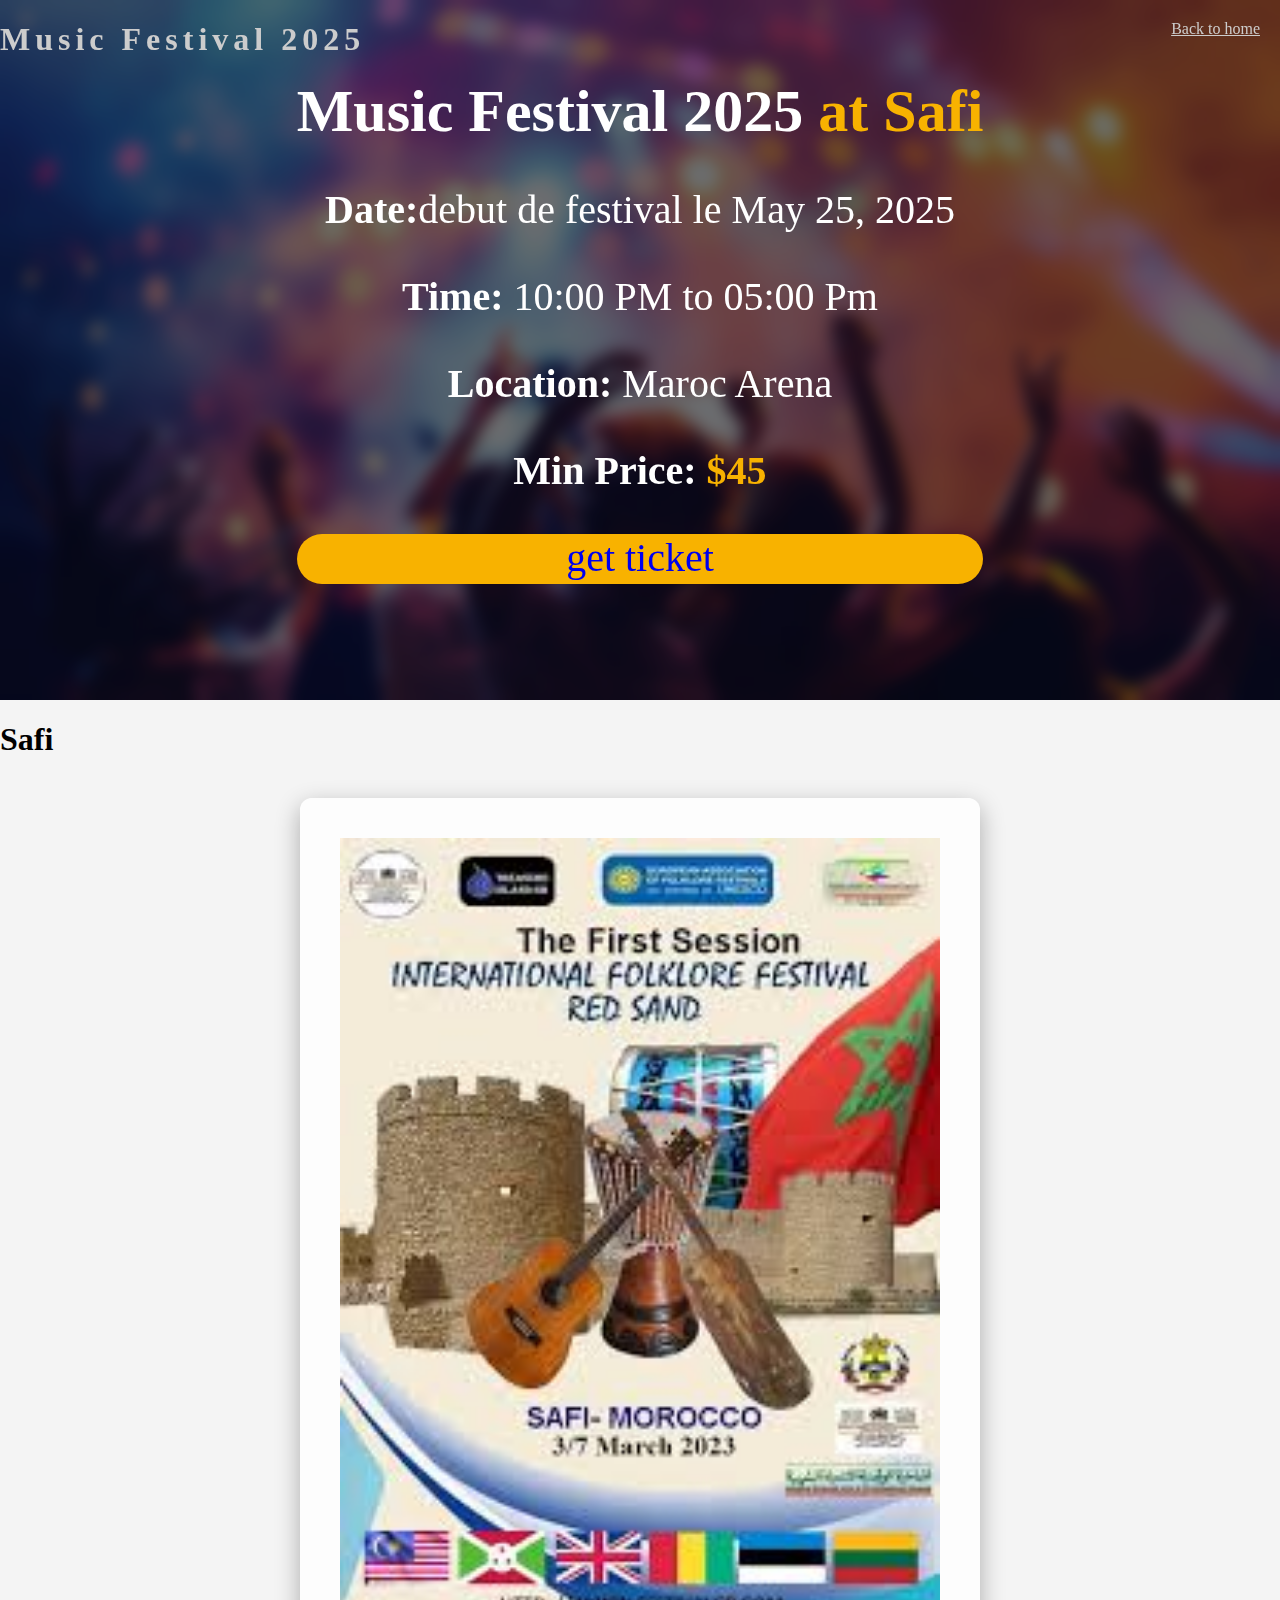
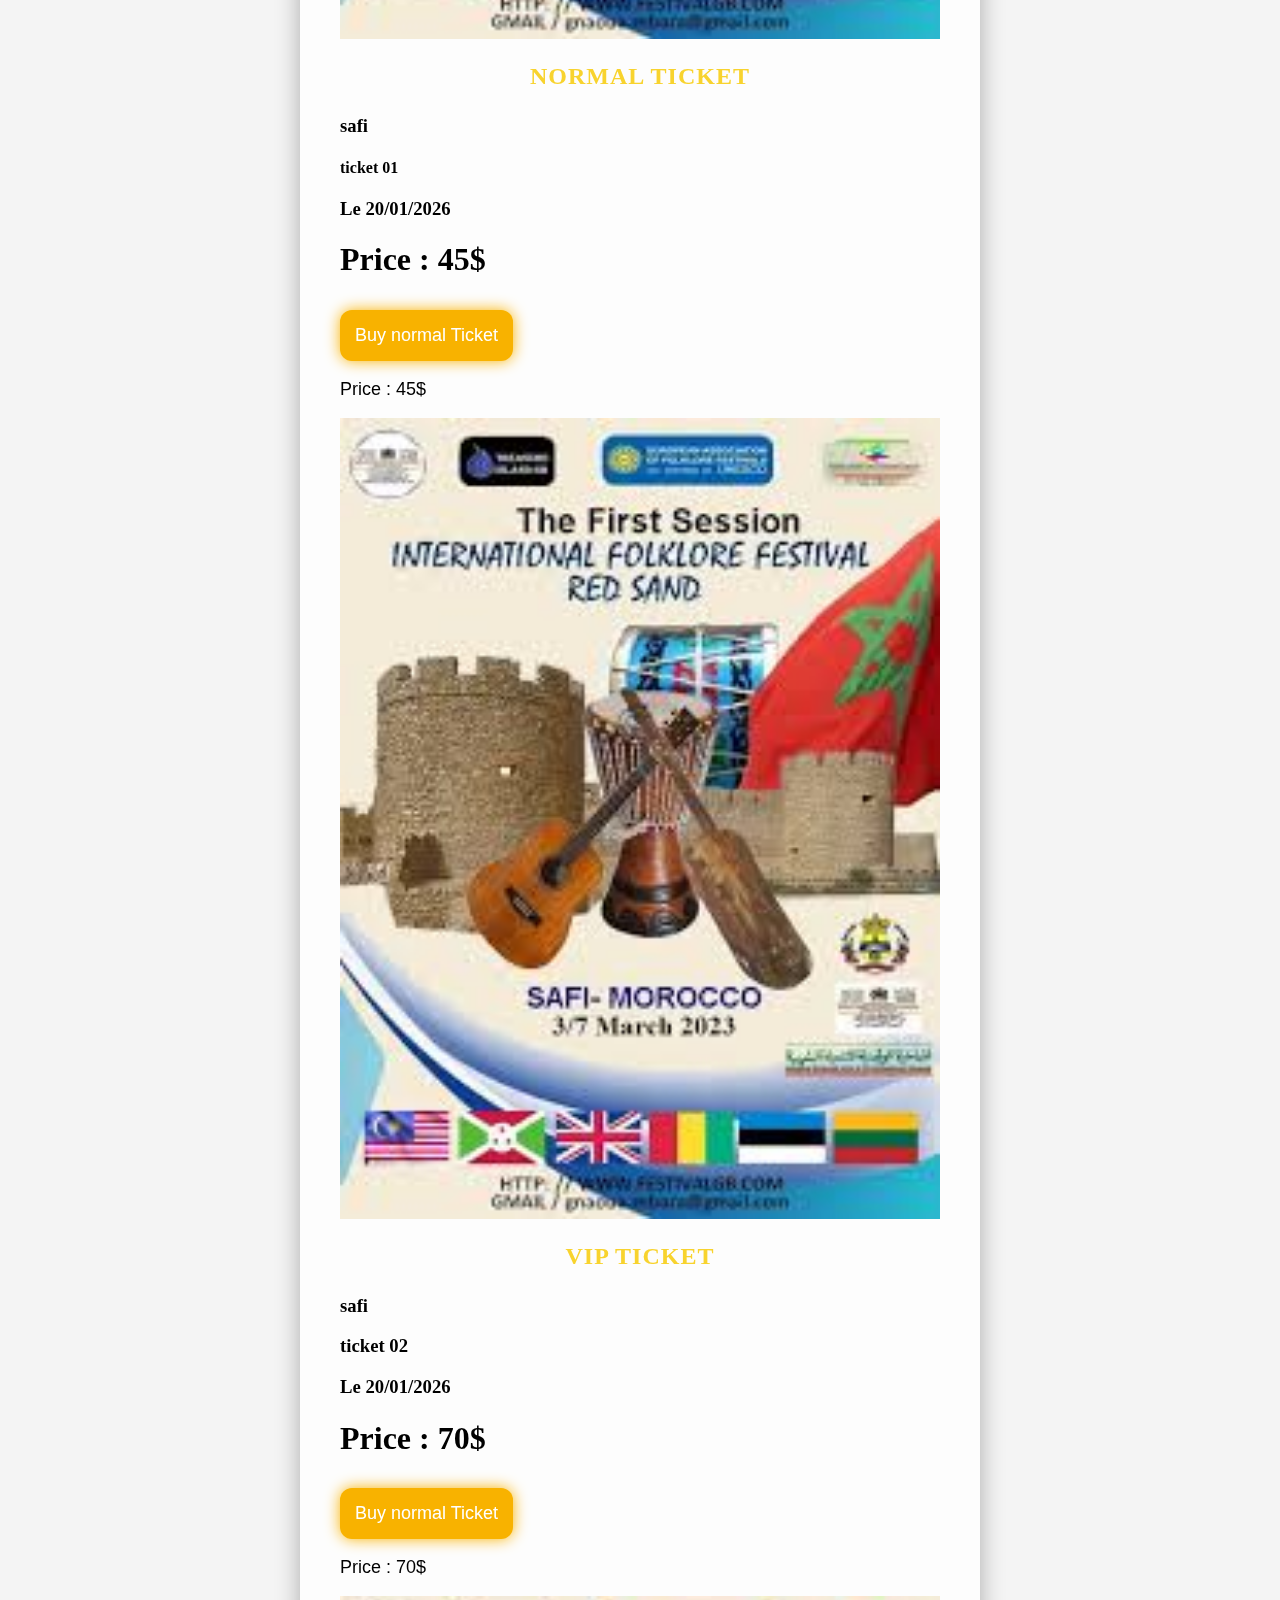
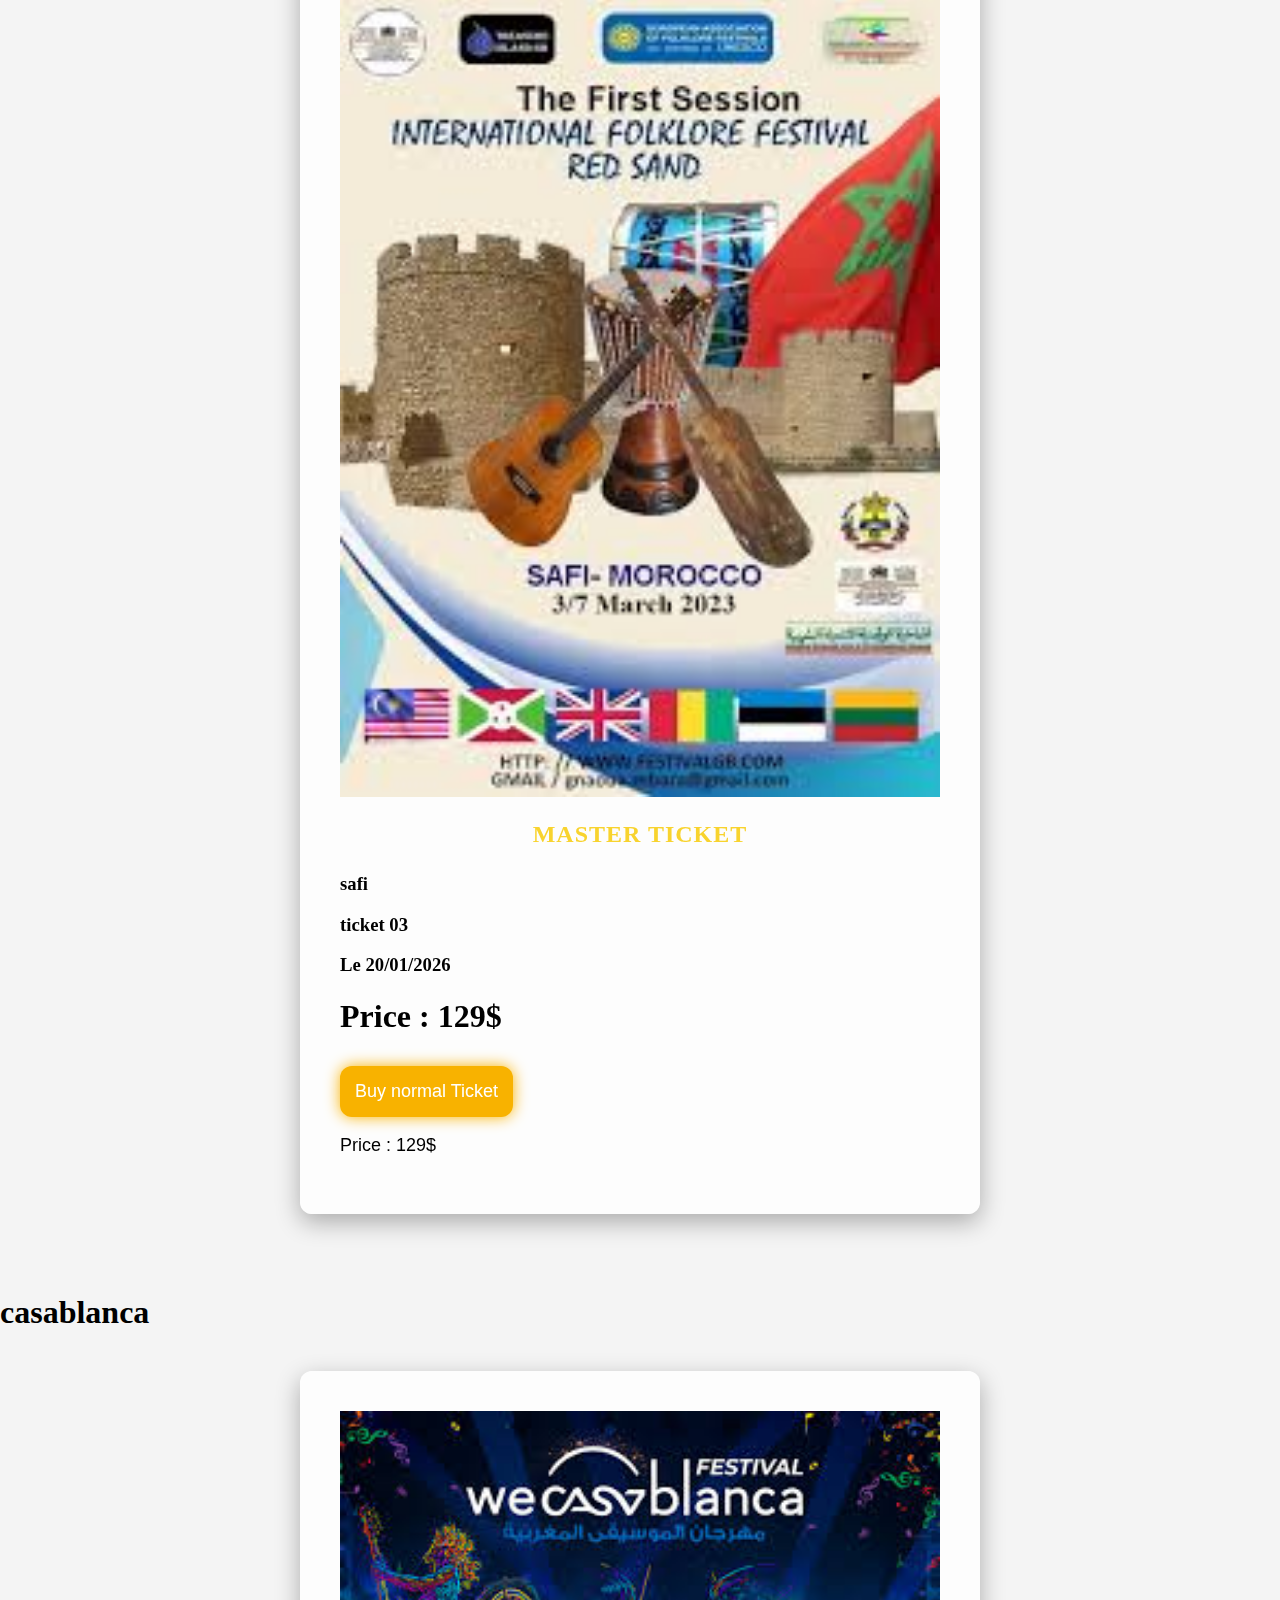
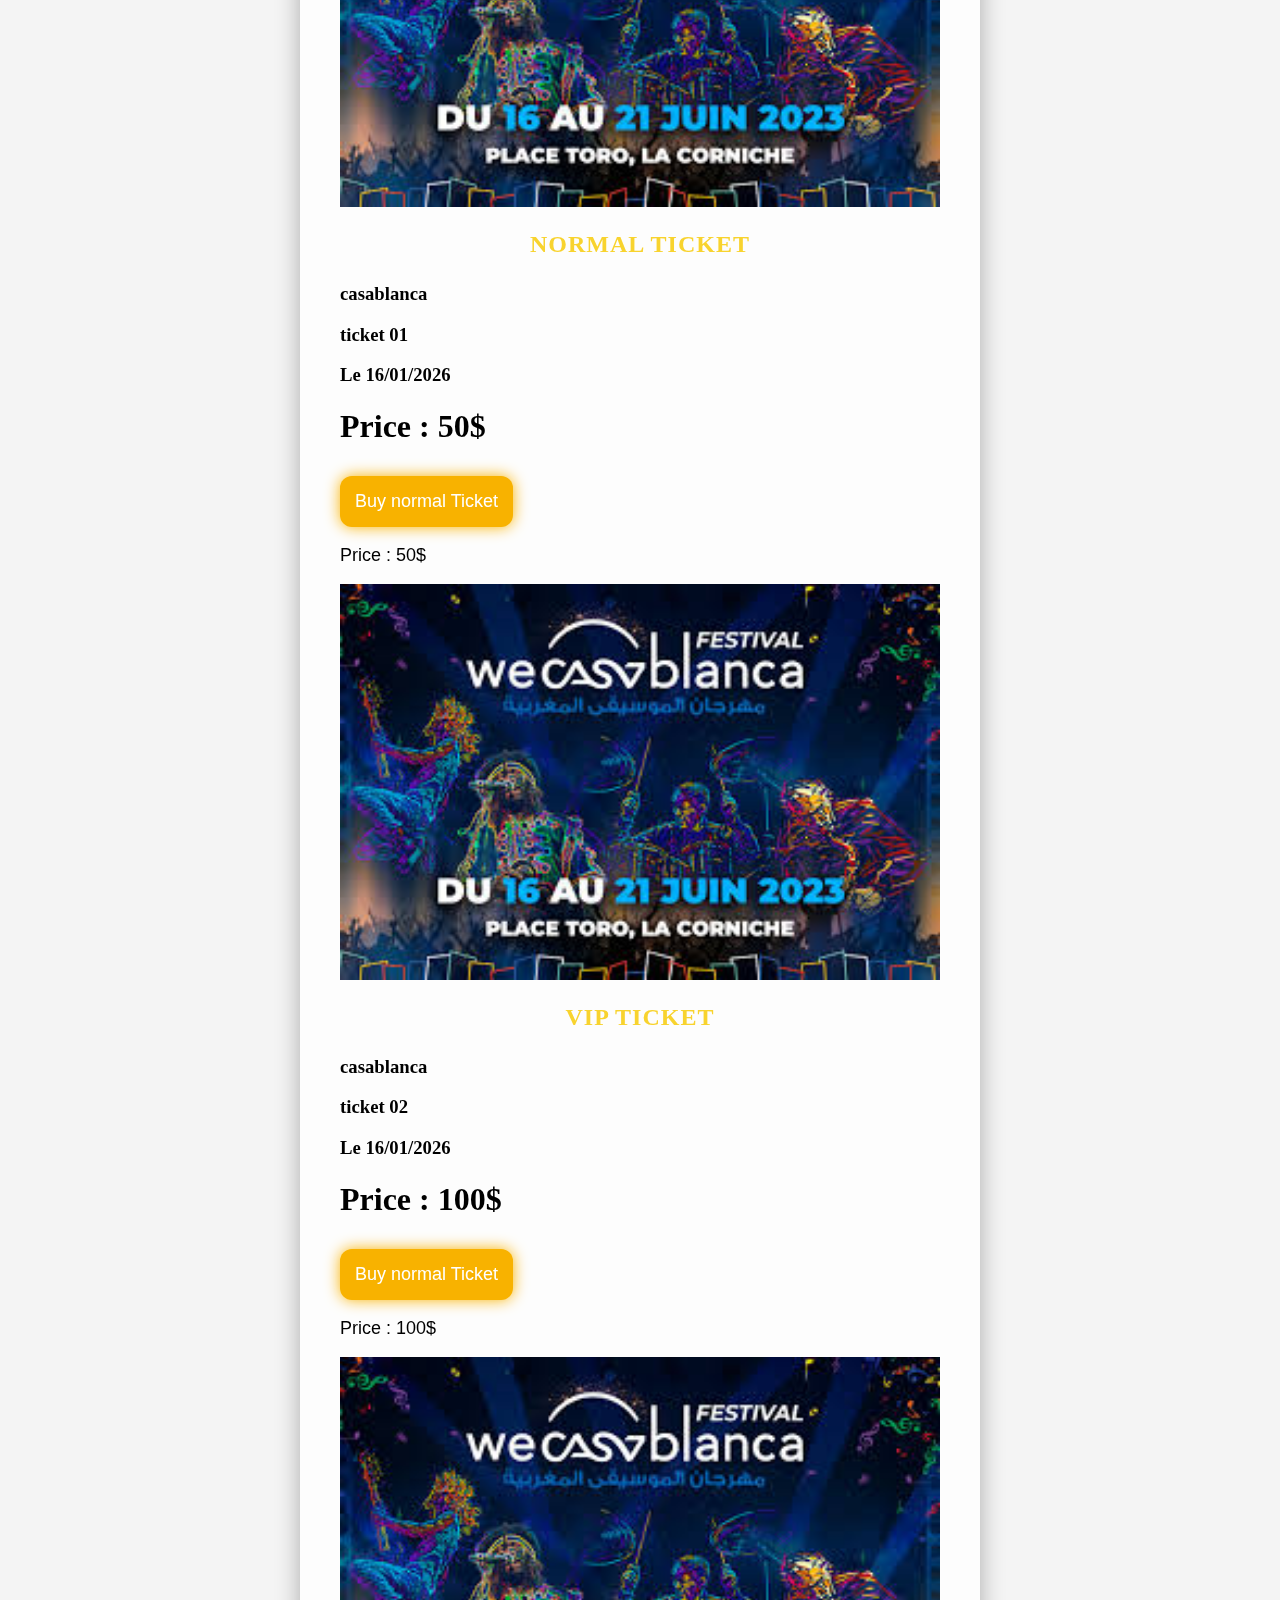
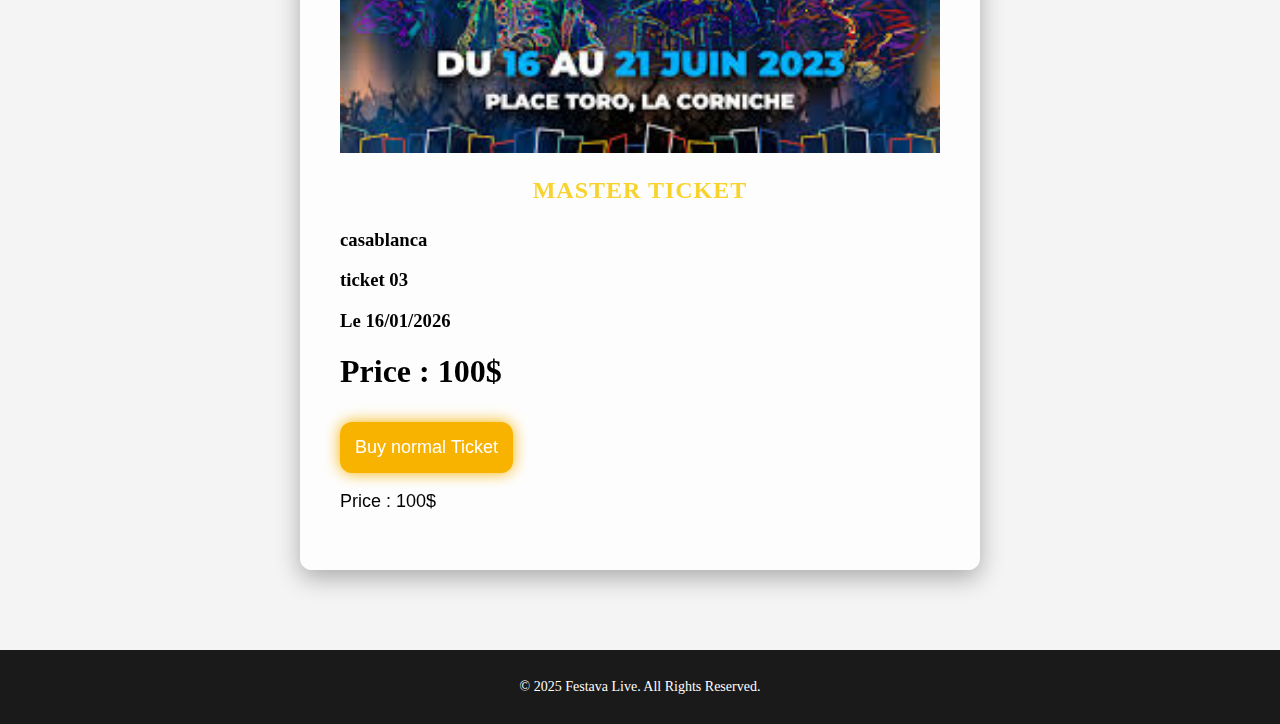
<file: buyTicket.html>
<!doctype html>
<html lang="en">

<head>
  <meta charset="utf-8">
  <meta name="viewport" content="width=device-width, initial-scale=1">
  <title>Festava Live - Buy Ticket</title>
  <link href="css/buyTicket.css" rel="stylesheet">
</head>

<body>

  <main>
    <section class="ticket-section">
      <div class="ticket">
        <div class="overlay">
          <h1 class="text-header">Music Festival 2025</h1>
          <a class="backHome" href="index.html">Back to home</a>
        </div>
        <div class="ticket-info">
          <div class="headerTicket">
            <h1>Music Festival 2025</h1>
            <h1 class="villeTicket">at Safi</h1>
          </div>
          <p><strong>Date:</strong>debut de festival le  May 25, 2025</p>
          <p><strong>Time:</strong> 10:00 PM to 05:00 Pm</p>
          <p><strong>Location:</strong> Maroc Arena</p>
          <p><strong>Min Price:</strong> <span class="price">$45</span></p>
          <p class="getTickets"><a href="#payment-section">get ticket</a></p>
        </div>
      </div>
    </section>
    <h1 class="ville">Safi</h1>
    <section id="payment-section">
      <div class="payment-section">
        <div class="ticketDet normalPay">
          <img src="images/safiFestival.jpg" class="imageTicket" width="100%" height="50%" alt="festival image">
          <h2>Normal ticket </h2>
          <div class="sousDet">
            <h3>safi</h5>
            <h4>ticket 01</h4>
            <h3> Le 20/01/2026</h3>
            <h1>Price : 45$</h1>
          </div>
          <div class="overlay2">
            <button class="buy-btn">Buy  normal Ticket</button>
            <p style="color: rgb(0, 0, 0);font-size: large;font-family: Arial, Helvetica, sans-serif;">Price : 45$</p>
          </div>
            
          </div>
          
        <div class="ticketDet vipPay">
          <img class="imageTicket" src="images/safiFestival.jpg" class="imageTicket" width="100%" height="50%"
            alt="festival image">
            <h2>Vip Ticket </h2>
            <div class="sousDet">
              <h3>safi</h3>
              <h3>ticket 02</h3>
              <h3> Le 20/01/2026</h3>
              <h1>Price : 70$</h1>
            </div>
            <div class="overlay2">
            <button class="buy-btn">Buy  normal Ticket</button>
            <p style="color: rgb(0, 0, 0);font-size: large;font-family: Arial, Helvetica, sans-serif;">Price : 70$</p>
          </div>
        </div>
        <div class="ticketDet masterPay">
          <img src="images/safiFestival.jpg" class="imageTicket" width="100%" height="50%" alt="festival image">
          <h2>Master Ticket </h2>
          <div class="sousDet">
              <h3>safi</h3>
              <h3>ticket 03</h3>
              <h3> Le 20/01/2026</h3>
              <h1>Price :  129$</h1>
        </div>
        <div class="overlay2">
            <button class="buy-btn">Buy  normal Ticket</button>
            <p style="color: rgb(0, 0, 0);font-size: large;font-family: Arial, Helvetica, sans-serif;">Price : 129$</p>
          </div>
      </div>
      </div>
    </section>
    <h1 class="ville">casablanca</h1>
    <section id="payment-section">
      <div class="payment-section">
        <div class="ticketDet normalPay">
          <img src="images/casafestival.jpg" class="imageTicket" width="100%" height="50%" alt="festival image">
          <h2>Normal ticket </h2>
          <div class="sousDet">
            <h3>casablanca</h5>
            <h3>ticket 01</h3>
            <h3> Le 16/01/2026</h3>
            <h1>Price : 50$</h1>
          </div>
          <div class="overlay2">
            <button class="buy-btn">Buy  normal Ticket</button>
            <p style="color: rgb(0, 0, 0);font-size: large;font-family: Arial, Helvetica, sans-serif;">Price : 50$</p>
          </div>
        </div>
        <div class="ticketDet vipPay">
          <img class="imageTicket" src="images/casafestival.jpg" class="imageTicket" width="100%" height="50%"
            alt="festival image">
            <h2>Vip Ticket </h2>
            <div class="sousDet">
              <h3>casablanca</h3>
              <h3>ticket 02</h3>
              <h3> Le 16/01/2026</h3>
              <h1>Price : 100$</h1>
            </div>
            <div class="overlay2">
            <button class="buy-btn">Buy  normal Ticket</button>
            <p style="color: rgb(0, 0, 0);font-size: large;font-family: Arial, Helvetica, sans-serif;">Price : 100$</p>
          </div>
        </div>
        <div class="ticketDet masterPay">
          <img src="images/casafestival.jpg" class="imageTicket" width="100%" height="50%" alt="festival image">
          <h2>Master Ticket </h2>
          <div class="sousDet">
              <h3>casablanca</h3>
              <h3>ticket 03</h3>
              <h3> Le 16/01/2026</h3>
              <h1>Price :  100$</h1>
        </div>
        <div class="overlay2">
            <button class="buy-btn">Buy  normal Ticket</button>
            <p style="color: rgb(0, 0, 0);font-size: large;font-family: Arial, Helvetica, sans-serif;">Price : 100$</p>
          </div>
      </div>
    </section>
  </main>

  <footer>
    <p>© 2025 Festava Live. All Rights Reserved.</p>
  </footer>
</body>

</html>
</file>
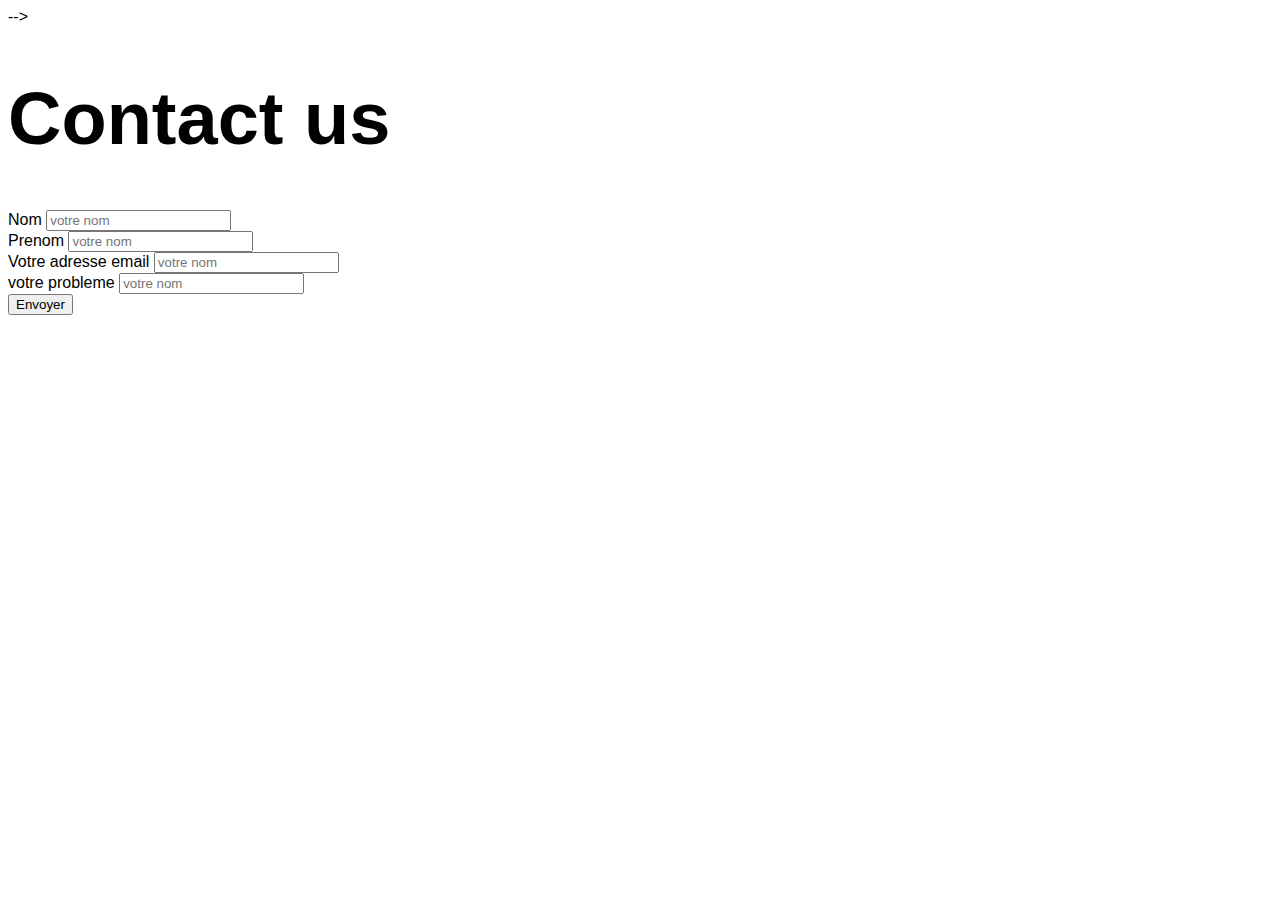
<file: contact.html>
<!doctype html>
<html lang="en">

<head>
    <meta charset="utf-8">
    <meta name="viewport" content="width=device-width, initial-scale=1">

    <meta name="description" content="">
    <meta name="author" content="">

    <title>Festava Live - Bootstrap 5 CSS Template</title>

    <link href="css/templatemo-festava-live.css" rel="stylesheet">

    -->
</head>

<body>

    <main>
        <nav class="navigation">
            <div class="menu">
                <ul>
                </ul>
            </div>

        </nav>
        <section class="contactSesion">
            <div class="contactUs">
                <h1>Contact us</h1>
                <form>
                    <div class="group-form">
                        <label>Nom </label>
                        <input type="text" placeholder="votre nom" />
                    </div>
                    <div class="group-form">
                        <label>Prenom </label>
                        <input type="text" placeholder="votre nom" />
                    </div>
                    <div class="group-form">
                        <label>Votre adresse email </label>
                        <input type="email" placeholder="votre nom" />
                    </div>
                    <div class="group-form problematiaue">
                        <label>votre probleme </label>
                        <input type="text" placeholder="votre nom" />
                    </div>
                </form>
                <button class="btnContact">Envoyer</button>
            </div>

        </section>
    </main>

</body>

</html>
</file>
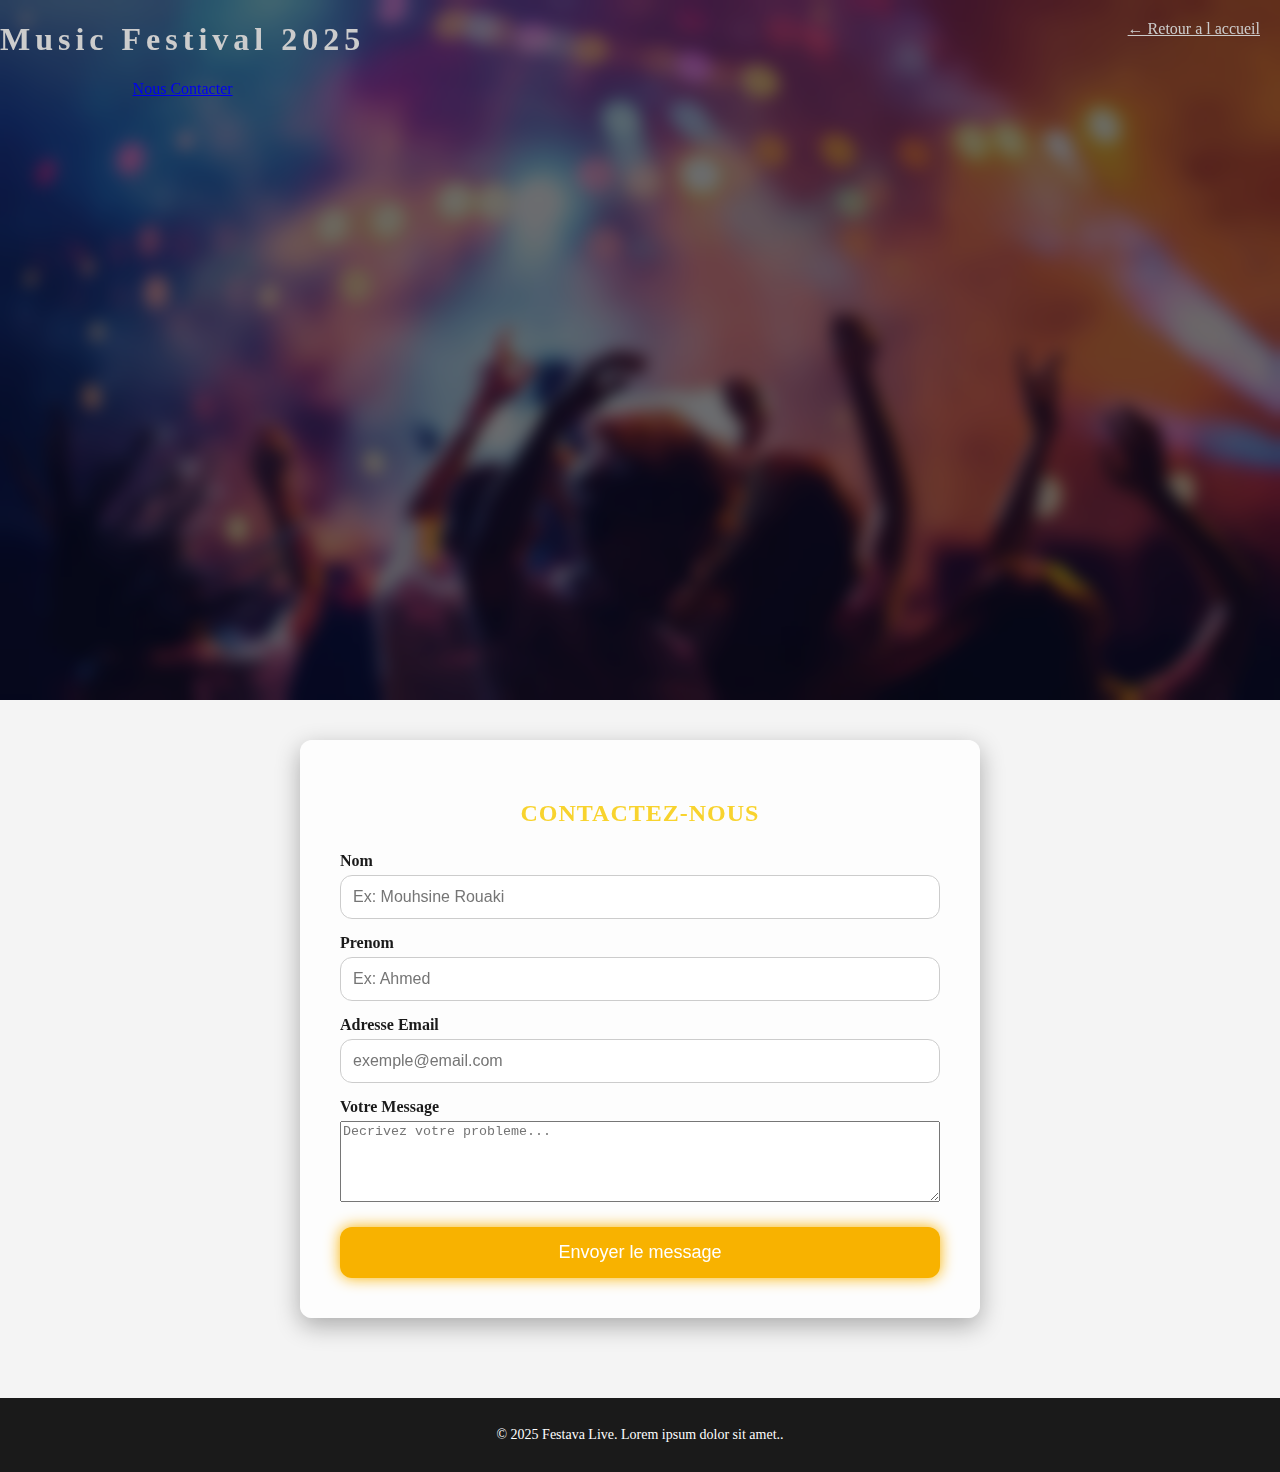
<file: contactUs.html>
<!doctype html>
<html lang="fr">

<head>
    <meta charset="utf-8">
    <meta name="viewport" content="width=device-width, initial-scale=1">
    <title>Festava Live - Contact</title>
    <link rel="stylesheet" href="css/contact.css">
</head>

<body>
    <main>
        <section class="ticket-section">
            <div class="ticket">
                <div class="overlay">
                    <div class="overlay-content">
                        <h1 class="text-header">Music Festival 2025</h1>
                        <a class="backHome" href="index.html">← Retour a l accueil</a>
                        <a href="#contact" class="cta-btn">Nous Contacter</a>
                    </div>
                </div>
            </div>
        </section>

        <section class="payment-section" id="contact">
            <h2>Contactez-nous</h2>
            <form class="payment-form">
                <div class="form-group">
                    <label for="nom">Nom</label>
                    <input type="text" id="nom" placeholder="Ex: Mouhsine Rouaki" required>
                </div>

                <div class="form-group">
                    <label for="prenom">Prenom</label>
                    <input type="text" id="prenom" placeholder="Ex: Ahmed" required>
                </div>

                <div class="form-group">
                    <label for="email">Adresse Email</label>
                    <input type="email" id="email" placeholder="exemple@email.com" required>
                </div>

                <div class="form-group">
                    <label for="message">Votre Message</label>
                    <textarea id="message" placeholder="Decrivez votre probleme..." rows="5"></textarea>
                </div>

                <button type="submit" class="buy-btn">Envoyer le message</button>
            </form>
        </section>
    </main>

    <footer>
        <p>© 2025 Festava Live. Lorem ipsum dolor sit amet..</p>
    </footer>
</body>

</html>
</file>
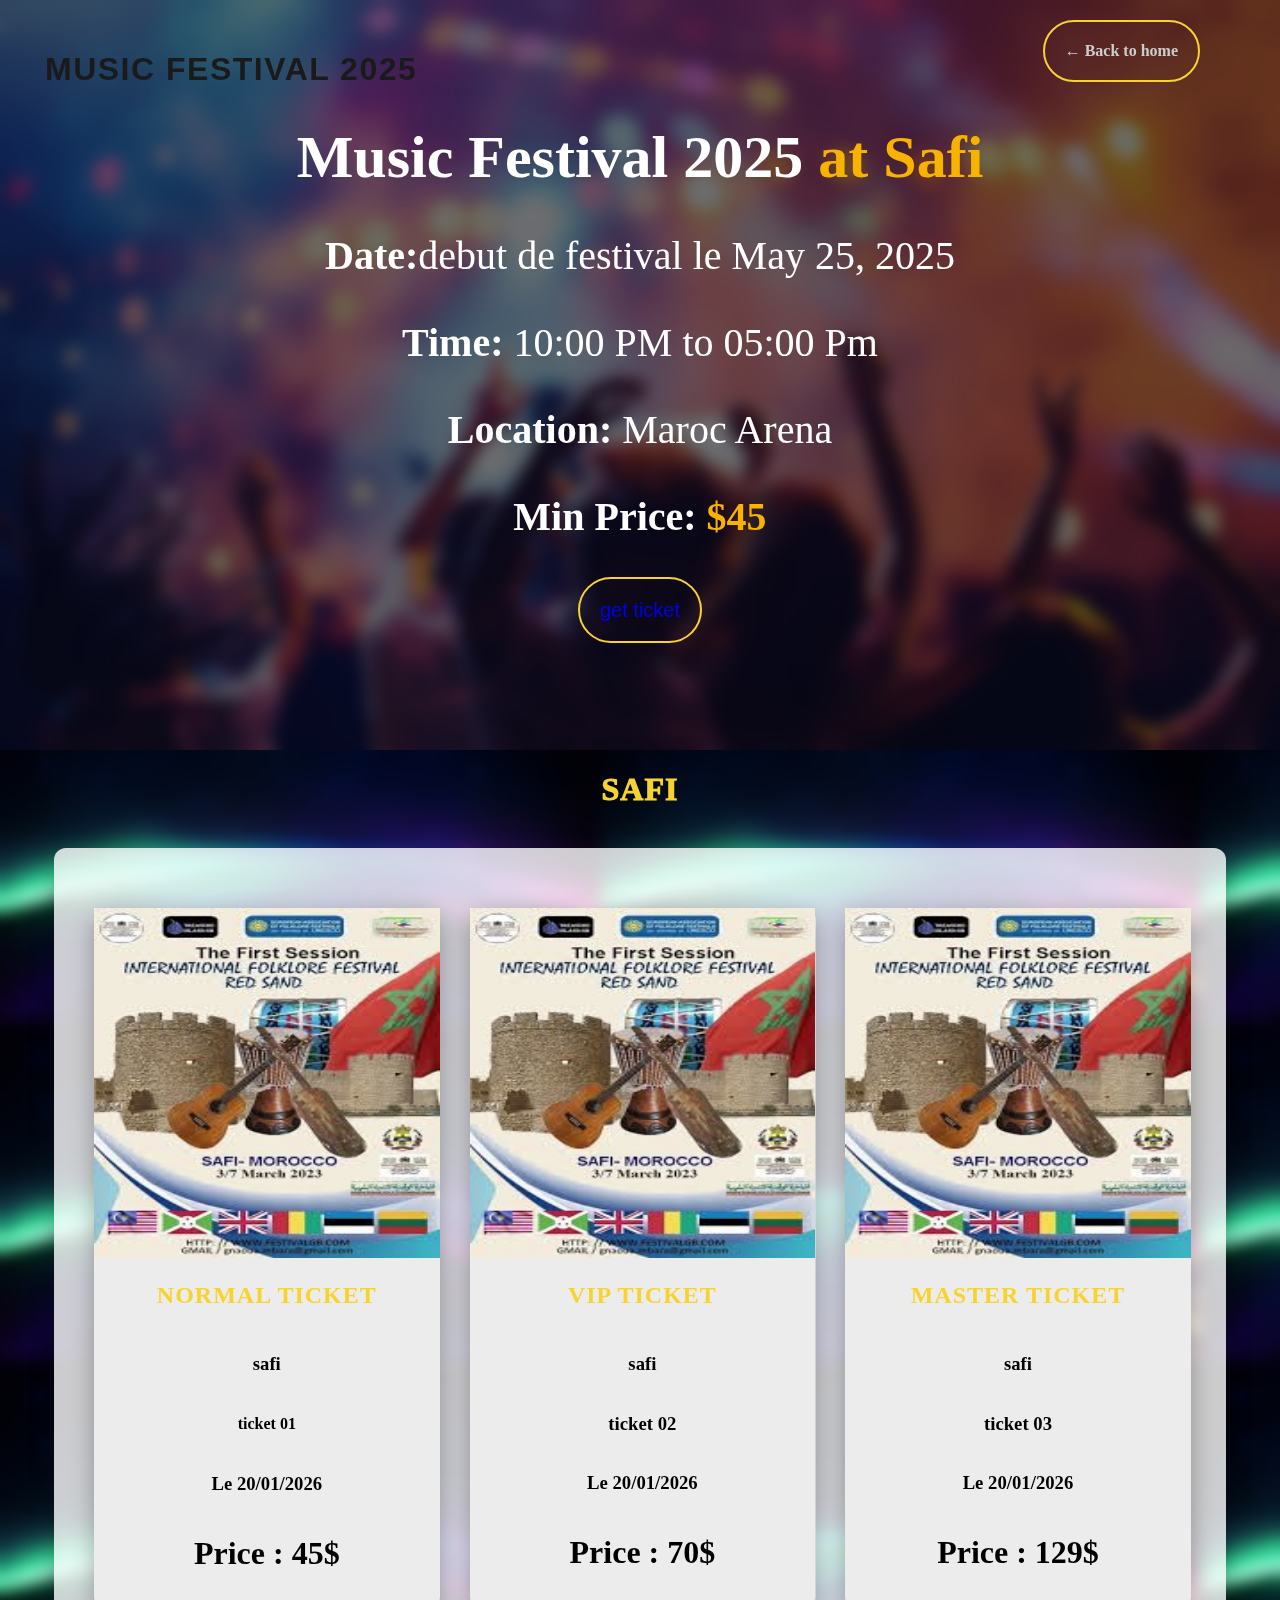
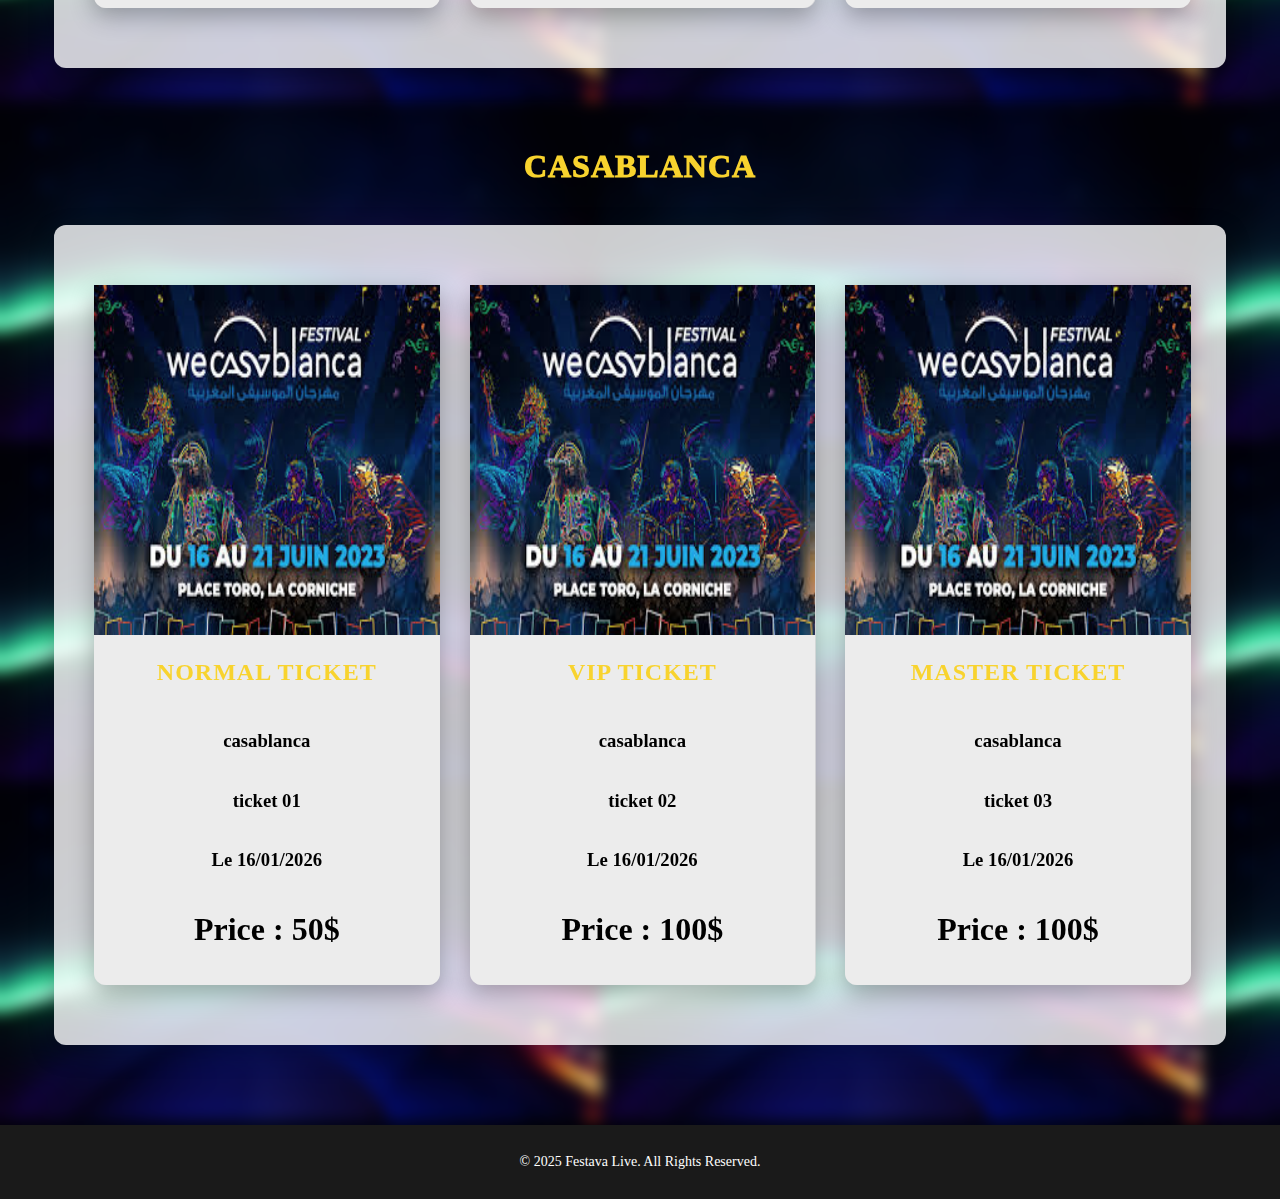
<file: Tickets.html>
<!doctype html>
<html lang="en">

<head>
  <meta charset="utf-8">
  <meta name="viewport" content="width=device-width, initial-scale=1">
  <title>Festava Live - Buy Ticket</title>
  <link rel="preconnect" href="https://fonts.googleapis.com">
  <link rel="preconnect" href="https://fonts.gstatic.com" crossorigin>
  <link href="https://fonts.googleapis.com/css2?family=BBH+Sans+Hegarty&family=Festive&display=swap" rel="stylesheet">
  <link href="css/Tickets.css" rel="stylesheet">
</head>

<body>

  <main>
    <section class="ticket-section">
      <div class="ticket">
        <div class="overlay">
          <h1 class="text-header">Music Festival 2025</h1>
          <a class="backHome" href="index.html">← Back to home</a>
        </div>
        <div class="ticket-info">
          <div class="headerTicket">
            <h1>Music Festival 2025</h1>
            <h1 class="villeTicket">at Safi</h1>
          </div>
          <p><strong>Date:</strong>debut de festival le  May 25, 2025</p>
          <p><strong>Time:</strong> 10:00 PM to 05:00 Pm</p>
          <p><strong>Location:</strong> Maroc Arena</p>
          <p><strong>Min Price:</strong> <span class="price">$45</span></p>
          <a class="getTickets" href="#payment-section">get ticket</a>
        </div>
      </div>
    </section>
      <h1 class="ville" style="position: sticky;">Safi</h1>
      <section id="payment-section">
        <div class="payment-section">
          <div class="ticketDet normalPay">
            <img src="images/safiFestival.jpg" class="imageTicket" width="100%" height="50%" alt="festival image">
            <h2>Normal ticket </h2>
            <div class="sousDet">
              <h3>safi</h5>
              <h4>ticket 01</h4>
              <h3> Le 20/01/2026</h3>
              <h1>Price : 45$</h1>
            </div>
            <div class="overlay2">
              <button class="buy-btn">Buy  normal Ticket</button>
              <p style="color: rgb(0, 0, 0);font-size: large;font-family: Arial, Helvetica, sans-serif;">Price : 45$</p>
            </div>
              
            </div>
            
          <div class="ticketDet vipPay">
            <img class="imageTicket" src="images/safiFestival.jpg" class="imageTicket" width="100%" height="50%"
              alt="festival image">
              <h2>Vip Ticket </h2>
              <div class="sousDet">
                <h3>safi</h3>
                <h3>ticket 02</h3>
                <h3> Le 20/01/2026</h3>
                <h1>Price : 70$</h1>
              </div>
              <div class="overlay2">
              <button class="buy-btn">Buy  normal Ticket</button>
              <p style="color: rgb(0, 0, 0);font-size: large;font-family: Arial, Helvetica, sans-serif;">Price : 70$</p>
            </div>
          </div>
          <div class="ticketDet masterPay">
            <img src="images/safiFestival.jpg" class="imageTicket" width="100%" height="50%" alt="festival image">
            <h2>Master Ticket </h2>
            <div class="sousDet">
                <h3>safi</h3>
                <h3>ticket 03</h3>
                <h3> Le 20/01/2026</h3>
                <h1>Price :  129$</h1>
          </div>
          <div class="overlay2">
              <button class="buy-btn">Buy  normal Ticket</button>
              <p style="color: rgb(0, 0, 0);font-size: large;font-family: Arial, Helvetica, sans-serif;">Price : 129$</p>
            </div>
        </div>
        </div>
    </section>
    <h1 class="ville">casablanca</h1>
    <section id="payment-section">
      <div class="payment-section">
        <div class="ticketDet normalPay">
          <img src="images/casafestival.jpg" class="imageTicket" width="100%" height="50%" alt="festival image">
          <h2>Normal ticket </h2>
          <div class="sousDet">
            <h3>casablanca</h5>
            <h3>ticket 01</h3>
            <h3> Le 16/01/2026</h3>
            <h1>Price : 50$</h1>
          </div>
          <div class="overlay2">
            <button class="buy-btn">Buy  normal Ticket</button>
            <p style="color: rgb(0, 0, 0);font-size: large;font-family: Arial, Helvetica, sans-serif;">Price : 50$</p>
          </div>
        </div>
        <div class="ticketDet vipPay">
          <img class="imageTicket" src="images/casafestival.jpg" class="imageTicket" width="100%" height="50%"
            alt="festival image">
            <h2>Vip Ticket </h2>
            <div class="sousDet">
              <h3>casablanca</h3>
              <h3>ticket 02</h3>
              <h3> Le 16/01/2026</h3>
              <h1>Price : 100$</h1>
            </div>
            <div class="overlay2">
            <button class="buy-btn">Buy  normal Ticket</button>
            <p style="color: rgb(0, 0, 0);font-size: large;font-family: Arial, Helvetica, sans-serif;">Price : 100$</p>
          </div>
        </div>
        <div class="ticketDet masterPay">
          <img src="images/casafestival.jpg" class="imageTicket" width="100%" height="50%" alt="festival image">
          <h2>Master Ticket </h2>
          <div class="sousDet">
              <h3>casablanca</h3>
              <h3>ticket 03</h3>
              <h3> Le 16/01/2026</h3>
              <h1>Price :  100$</h1>
        </div>
        <div class="overlay2">
            <button class="buy-btn">Buy  normal Ticket</button>
            <p style="color: rgb(0, 0, 0);font-size: large;font-family: Arial, Helvetica, sans-serif;">Price : 100$</p>
          </div>
      </div>
    </section>
  </main>

  <footer>
    <p>© 2025 Festava Live. All Rights Reserved.</p>
  </footer>
</body>

</html>
</file>
<file: css/buyTicket.css>
:root {
  --white: #ffffff;
  --primary: #f8d32e;
  --secondary: #f8b200;
  --dark: #1a1a1a;
  --light: #f4f4f4;
  --success: #22a322;
  --radius: 12px;
  --shadow: 0 8px 25px rgba(0, 0, 0, 0.3);
}

body {
  margin: 0;
  padding: 0;
  font-family: var(--font);
  background-color: var(--light);
}


.text-header {
  letter-spacing: 5px;
   color: #ccc;
}
.text-header:hover {
    height: 0%;
   color: var(--primary);
}

.ticket-section {
  position: relative;
  width: 100%;
  height: 700px;
  margin-top: 0;
}

.ticket {
  position: relative;
  background-image: url("../images/istockphoto-1806011581-612x612.jpg");
  background-size: cover;
  background-position: center;
  width: 100%;
  height: 100%;
  display: flex;
  align-items: center;
  justify-content: center;
  text-align: center;
}

.ticket .overlay {
  position: absolute;
  display: flex;
  inset: 0;
  background: rgba(0, 0, 0, 0.55);
  backdrop-filter: blur(8px);
}


.ticket-info {
 font-size: 40px;
  position: relative;
  color: var(--white);
  z-index: 2;
}

.headerTicket {
  display: flex;
  justify-content: center;
  align-items: center;
  gap: 15px;
}

.headerTicket h1 {
  font-size: 60px;
  margin: 0;
}
.backHome{
    position: absolute;
    right: 20px;
    top: 20px;
    color: #ccc;
}
.backHome:hover{
    color: var(--primary);
}
.getTickets{
    background-color: #f8b200;
    border-radius: 90px;
    height: 50px;

}
.getTickets a{
    text-decoration-line: none;
}

.villeTicket {
  color: var(--secondary);
}

.price {
  color: var(--secondary);
  font-weight: bold;
}

.payment-section {
  background: rgba(255, 255, 255, 0.8);
  backdrop-filter: blur(10px);
  border-radius: var(--radius);
  box-shadow: var(--shadow);
  width: 100%;
  max-width: 600px;
  margin: 40px auto 80px auto;
  padding: 40px;
}

.payment-section h2 {
  color: var(--primary);
  text-align: center;
  margin-bottom: 25px;
  text-transform: uppercase;
  letter-spacing: 1px;
}

.payment-form {
  display: flex;
  flex-direction: column;
  gap: 15px;
}

.form-group {
  display: flex;
  flex-direction: column;
}

.form-group label {
  font-weight: 900;
  margin-bottom: 5px;
  color: var(--dark);
}

.form-group input {
  padding: 12px;
  border-radius: var(--radius);
  border: 1px solid #ccc;
  font-size: 16px;
}

.form-group input:focus {
  border-color: var(--primary);
  outline: none;
}

.form-row {
  display: flex;
  gap: 10px;
}

.half {
  width: 100%;
}

.buy-btn {
  background: var(--secondary);
  border: none;
  color: var(--white);
  padding: 15px;
  border-radius: var(--radius);
  font-size: 18px;
  cursor: pointer;
  margin-top: 10px;
  box-shadow: 0 0 15px var(--secondary);
  transition: all 0.3s ease;
}

.buy-btn:hover {
  background: var(--primary);
  box-shadow: 0 0 20px var(--primary);
  transform: scale(1.05);
}

footer {
  background: var(--dark);
  color: var(--white);
  text-align: center;
  padding: 15px;
  font-size: 14px;
  position: relative;
}

@media (max-width: 768px) {
  .headerTicket {
    flex-direction: column;
  }
  .ticket-info  {
    font-size: 30px;
  }
  .ticket-info h1 {
    font-size: 40px;
  }

  .payment-section {
    padding: 25px;
  }
  .text-header{
    padding-top:6px ;
    font-size: 20px;
  }
}
</file>
<file: css/templatemo-festava-live.css>
/*

TemplateMo 583 Festava Live

https://templatemo.com/tm-583-festava-live

*/


/*---------------------------------------
  CUSTOM PROPERTIES ( VARIABLES )             
-----------------------------------------*/
:root {
  --white-color: #ffffff;
  --primary-color: #382ef8;
  --secondary-color: #07ee12;
  --section-bg-color: #f0f8ff;
  --custom-btn-bg-color: #f8b200;
  --custom-btn-bg-hover-color: #22a322;
  --dark-color: #4c4848;
  --p-color: #717275;
  --border-color: #7fffd4;
  --link-hover-color: #ff0000;

  --body-font-family: 'Outfit', sans-serif;

  --h1-font-size: 74px;
  --h2-font-size: 46px;
  --h3-font-size: 32px;
  --h4-font-size: 28px;
  --h5-font-size: 24px;
  --h6-font-size: 22px;
  --p-font-size: 18px;
  --btn-font-size: 14px;
  --copyright-font-size: 16px;

  --border-radius-large: 100px;
  --border-radius-medium: 20px;
  --border-radius-small: 10px;

  --font-weight-light: 300;
  --font-weight-normal: 400;
  --font-weight-bold: 700;
}

body {
  background-color: var(--white-color);
  font-family: var(--body-font-family);
}


/*---------------------------------------
  TYPOGRAPHY               
-----------------------------------------*/

h2,
h3,
h4,
h5,
h6 {
  color: var(--dark-color);
}

h1,
h2,
h3,
h4,
h5,
h6 {
  font-weight: var(--font-weight-bold);
}

h1 {
  font-size: var(--h1-font-size);
}

h2 {
  font-size: var(--h2-font-size);
}

h3 {
  font-size: var(--h3-font-size);
}

h4 {
  font-size: var(--h4-font-size);
}

h5 {
  font-size: var(--h5-font-size);
}

h6 {
  font-size: var(--h6-font-size);
}

p {
  color: var(--p-color);
  font-size: var(--p-font-size);
  font-weight: var(--font-weight-light);
}

ul li {
  color: var(--p-color);
  font-size: var(--p-font-size);
  font-weight: var(--font-weight-light);
}

a,
button {
  touch-action: manipulation;
  transition: all 0.3s;
}

a {
  display: inline-block;
  color: var(--primary-color);
  text-decoration: none;
}

a:hover {
  color: var(--link-hover-color);
}

b,
strong {
  font-weight: var(--font-weight-bold);
}

.link-fx-1 {
  color: var(--white-color);
  position: relative;
  display: inline-flex;
  align-items: center;
  height: 32px;
  padding: 0 6px;
  text-decoration: none;
  -webkit-font-smoothing: antialiased;
  -moz-osx-font-smoothing: grayscale;
}

.homeNav {
  color: white;
}

.link-fx-1:hover {
  color: var(--link-hover-color);
}

.link-fx-1:hover::before {
  transform: translateX(17px) scaleX(0);
  transition: transform .2s;
}

.link-fx-1:hover .icon circle {
  stroke-dashoffset: 200;
  transition: stroke-dashoffset .2s .1s;
}

.link-fx-1:hover .icon line {
  transform: rotate(-180deg);
}

.link-fx-1:hover .icon line:last-child {
  transform: rotate(180deg);
}

.link-fx-1::before {
  content: "";
  position: absolute;
  bottom: 0;
  left: 0;
  width: 100%;
  height: 1px;
  background-color: currentColor;
  transform-origin: right center;
  transition: transform .2s .1s;
}

.link-fx-1 .icon {
  position: absolute;
  right: 0;
  bottom: 0;
  transform: translateX(100%) rotate(90deg);
  font-size: 32px;
}

.icon {
  --size: 1em;
  height: var(--size);
  width: var(--size);
  display: inline-block;
  color: inherit;
  fill: currentColor;
  line-height: 1;
  flex-shrink: 0;
  max-width: initial;
}

.link-fx-1 .icon circle {
  stroke-dasharray: 100;
  stroke-dashoffset: 100;
  transition: stroke-dashoffset .2s;
}

.link-fx-1 .icon line {
  transition: transform .4s;
  transform-origin: 13px 15px;
}

.link-fx-1 .icon line:last-child {
  transform-origin: 19px 15px;
}


/*---------------------------------------
  SECTION               
-----------------------------------------*/
.section-padding {
  padding-top: 100px;
  padding-bottom: 100px;
}

.section-bg {
  background-color: var(--section-bg-color);
}

.section-overlay {
  background-color: var(--dark-color);
  position: absolute;
  top: 0;
  left: 0;
  pointer-events: none;
  width: 100%;
  height: 100%;
  opacity: 0.35;
}

.section-overlay+.container {
  position: relative;
}

.tab-content {
  background-color: var(--white-color);
  border-radius: var(--border-radius-medium);
  padding: 45px;
}

.nav-tabs {
  background-color: var(--section-bg-color);
  border-radius: var(--border-radius-large);
  border-bottom: 0;
  padding: 15px;
}

.nav-tabs .nav-link {
  border-radius: var(--border-radius-large);
  border: 0;
  padding: 15px 25px;
  transition: all 0.3s;
}

.nav-tabs .nav-link:first-child {
  margin-right: 15px;
}

.nav-tabs .nav-item.show .nav-link,
.nav-tabs .nav-link.active,
.nav-tabs .nav-link:focus,
.nav-tabs .nav-link:hover {
  background: var(--white-color);
  box-shadow: 0 1rem 3rem rgba(0, 0, 0, .175);
  color: var(--primary-color);
}

.nav-tabs h5 {
  color: var(--p-color);
  margin-bottom: 0;
}

.nav-tabs .nav-link.active h5,
.nav-tabs .nav-link:focus h5,
.nav-tabs .nav-link:hover h5 {
  color: var(--primary-color);
}


/*---------------------------------------
  CUSTOM ICON COLOR               
-----------------------------------------*/
.custom-icon {
  color: var(--secondary-color);
}


/*---------------------------------------
  CUSTOM BUTTON               
-----------------------------------------*/
.custom-btn {
  background: var(--custom-btn-bg-color);
  border: 2px solid transparent;
  border-radius: var(--border-radius-large);
  color: var(--white-color);
  font-size: var(--btn-font-size);
  font-weight: var(--font-weight-bold);
  line-height: normal;
  transition: all 0.3s;
  padding: 10px 20px;
}

.custom-btn:hover {
  background: var(--custom-btn-bg-hover-color);
  color: var(--white-color);
}

.custom-border-btn {
  background: transparent;
  border: 2px solid var(--custom-btn-bg-color);
  color: var(--custom-btn-bg-color);
}

.navbar-expand-lg .navbar-nav .nav-link.custom-btn:hover,
.custom-border-btn:hover {
  background: var(--custom-btn-bg-hover-color);
  border-color: transparent;
  color: var(--white-color);
}

.custom-btn-bg-white {
  border-color: var(--white-color);
  color: var(--white-color);
}


/*---------------------------------------
  VIDEO              
-----------------------------------------*/
.video-wrap {
  z-index: -100;
}

.custom-video {
  position: absolute;
  top: 0;
  left: 0;
  object-fit: cover;
  width: 100%;
  height: 100%;
}


/*---------------------------------------
  SITE HEADER              
-----------------------------------------*/
.site-header {
  background-color: var(--primary-color);
  padding-top: 12px;
  padding-bottom: 12px;
  width: 100%;
}


/*---------------------------------------
  NAVIGATION              
-----------------------------------------*/
.sticky-wrapper {
  position: absolute;
  top: 0;
  right: 0;
  left: 0;
  margin-top: 51px;
}

.sticky-wrapper.is-sticky .navbar {
  background-color: var(--dark-color);
}

.navbar {
  background: transparent;
  z-index: 9;
}

.navbar-brand,
.navbar-brand:hover {
  color: var(--white-color);
  font-size: var(--h5-font-size);
  font-weight: var(--font-weight-bold);
}

.navbar-expand-lg .navbar-nav .nav-link {
  border-radius: var(--border-radius-large);
  margin: 10px;
  padding: 10px 20px;
}

.navbar-nav .nav-link {
  display: inline-block;
  color: var(--white-color);
  font-size: var(--p-font-size);
  font-weight: var(--font-weight-normal);
  position: relative;
  padding-top: 15px;
  padding-bottom: 15px;
}

.navbar-nav .nav-link.active,
.navbar-nav .nav-link:hover {
  color: var(--secondary-color);
}

.navbar-toggler {
  border: 0;
  padding: 0;
  cursor: pointer;
  margin: 0;
  width: 30px;
  height: 35px;
  outline: none;
}

.navbar-toggler:focus {
  outline: none;
  box-shadow: none;
}

.navbar-toggler[aria-expanded="true"] .navbar-toggler-icon {
  background: transparent;
}

.navbar-toggler[aria-expanded="true"] .navbar-toggler-icon:before,
.navbar-toggler[aria-expanded="true"] .navbar-toggler-icon:after {
  transition: top 300ms 50ms ease, -webkit-transform 300ms 350ms ease;
  transition: top 300ms 50ms ease, transform 300ms 350ms ease;
  transition: top 300ms 50ms ease, transform 300ms 350ms ease, -webkit-transform 300ms 350ms ease;
  top: 0;
}

.navbar-toggler[aria-expanded="true"] .navbar-toggler-icon:before {
  transform: rotate(45deg);
}

.navbar-toggler[aria-expanded="true"] .navbar-toggler-icon:after {
  transform: rotate(-45deg);
}

.navbar-toggler .navbar-toggler-icon {
  background: var(--white-color);
  transition: background 10ms 300ms ease;
  display: block;
  width: 30px;
  height: 2px;
  position: relative;
}

.navbar-toggler .navbar-toggler-icon:before,
.navbar-toggler .navbar-toggler-icon:after {
  transition: top 300ms 350ms ease, -webkit-transform 300ms 50ms ease;
  transition: top 300ms 350ms ease, transform 300ms 50ms ease;
  transition: top 300ms 350ms ease, transform 300ms 50ms ease, -webkit-transform 300ms 50ms ease;
  position: absolute;
  right: 0;
  left: 0;
  background: var(--white-color);
  width: 30px;
  height: 2px;
  content: '';
}

.navbar-toggler .navbar-toggler-icon::before {
  top: -8px;
}

.navbar-toggler .navbar-toggler-icon::after {
  top: 8px;
}


/*---------------------------------------
  HERO        
-----------------------------------------*/
.hero-section {
  position: relative;
  overflow: hidden;
  padding-top: 100px;
  height: calc(100vh - 51px);
}

.hero-section small {
  color: var(--white-color);
  text-transform: uppercase;
}

.hero-section .section-overlay {
  z-index: 2;
  opacity: 0.45;
}

.hero-section .container {
  position: relative;
  z-index: 2;
  height: 100%;
  padding-bottom: 50px;
}

.hero-section .container .row {
  height: 100%;
}


/*---------------------------------------
  ABOUT              
-----------------------------------------*/
.about-section {
  background-image: url('../images/edward-unsplash-blur.jpg');
  background-color: #704010;
  background-repeat: no-repeat;
  background-size: cover;
  position: relative;
}

.about-image {
  border-radius: var(--border-radius-medium);
  display: block;
}

.about-text-wrap {
  position: relative;
}

.about-text-icon {
  background: var(--primary-color);
  border-radius: 100%;
  font-size: var(--h3-font-size);
  width: 70px;
  height: 70px;
  line-height: 70px;
  text-align: center;
}

.about-text-info {
  backdrop-filter: blur(5px) saturate(180%);
  -webkit-backdrop-filter: blur(5px) saturate(180%);
  background-color: rgba(255, 255, 255, 0.75);
  border-radius: var(--border-radius-medium);
  border: 1px solid rgba(209, 213, 219, 0.3);
  position: absolute;
  bottom: 0;
  right: 0;
  left: 0;
  margin: 20px;
  padding: 35px;
}


/*---------------------------------------
  TICKET               
-----------------------------------------*/
.ticket-section {
  background-image: url('../images/nicholas-green-unsplash-blur.jpg');
  background-repeat: no-repeat;
  background-size: cover;
  position: relative;
  padding-top: 130px;
}

.ticket-form {
  background: var(--white-color);
  border-radius: var(--border-radius-medium);
  padding: 50px;
}

.ticket-form .form-check {
  position: relative;
  min-height: 52px;
  padding-left: 35px;
}

.ticket-form .form-check .form-check-label {
  display: block;
  position: absolute;
  top: 50%;
  left: 50%;
  transform: translate(-50%, -50%);
  margin-top: 12px;
  margin-left: 35px;
  width: 100%;
  height: 100%;
}


/*---------------------------------------
  ARTISTS              
-----------------------------------------*/
.artists-thumb {
  position: relative;
  overflow: hidden;
  margin-bottom: 30px;
}

.artists-image {
  border-radius: var(--border-radius-medium);
  display: block;
  width: 100%;
}

.artists-thumb:hover .artists-hover {
  transform: translateY(0);
  opacity: 1;
}

.artists-hover {
  background-color: var(--primary-color);
  background-color: rgba(248, 203, 46, 0.75);
  border-radius: var(--border-radius-medium);
  backdrop-filter: blur(5px) saturate(180%);
  -webkit-backdrop-filter: blur(5px) saturate(180%);
  margin: 20px;
  padding: 35px;
  transition: all 0.5s ease;
  transform: translateY(100%);
  position: absolute;
  bottom: 0;
  right: 0;
  left: 0;
  opacity: 0;
}

.artists-hover p strong {
  color: var(--white-color);
  display: inline-block;
  min-width: 180px;
  margin-right: 20px;
}

.artists-hover p a {
  color: var(--secondary-color);
}

.artists-hover p a:hover {
  color: var(--white-color);
}

.artists-hover hr {
  margin: 1.5rem 0;
}


/*---------------------------------------
  SCHEDULE              
-----------------------------------------*/
.schedule-section {
  background-image: url('../images/nainoa-shizuru-unsplash-blur.jpg');
  background-color: #242424;
  background-repeat: no-repeat;
  background-position: center;
  background-size: cover;
}

.table-responsive {
  filter: drop-shadow(2px 2px 4px #606060);
}

.schedule-table {
  border-radius: var(--border-radius-medium);
  position: relative;
  overflow: hidden;
}

.schedule-table .bg-warning {
  background: #f0a5a5 !important;
}

.schedule-table thead th {
  background-color: var(--secondary-color);
}

.schedule-table th,
.schedule-table tr,
.schedule-table td {
  border-bottom-color: #363a3e;
  padding: 30px;
}

.schedule-table tr:last-child th,
.schedule-table tr:last-child td {
  border-bottom-color: transparent;
}

.schedule-table thead th {
  border-right: 1px solid #c7460a;
  border-bottom-color: transparent;
}

.schedule-table th+td {
  border-bottom: 0;
}

.schedule-table thead th:last-child {
  border-right-color: transparent;
}

.schedule-table .pop-background-image {
  background-image: url('../images/artists/joecalih-UmTZqmMvQcw-unsplash.jpg');
}

.schedule-table .rock-background-image {
  background-image: url('../images/artists/abstral-official-bdlMO9z5yco-unsplash.jpg');
}

.schedule-table .country-background-image {
  background-image: url('../images/artists/soundtrap-rAT6FJ6wltE-unsplash.jpg');
}

.table-background-image-wrap {
  background-repeat: no-repeat;
  background-position: center;
  background-size: cover;
  box-shadow: none;
  position: relative;
}

.schedule-table h3,
.schedule-table p {
  color: var(--white-color);
  position: relative;
  z-index: 2;
}


/*---------------------------------------
  PRICING              
-----------------------------------------*/
.pricing-thumb {
  border: 5px dotted var(--dark-color);
  border-radius: var(--border-radius-medium);
  position: relative;
  padding: 50px;
}

.pricing-thumb h3 small {
  display: inline-block;
  font-size: var(--p-font-size);
  margin-right: 15px;
}

.pricing-list {
  column-count: 2;
  padding-left: 20px;
}

.pricing-list-item {
  line-height: normal;
  margin-right: 10px;
  margin-bottom: 10px;
}

.pricing-tag {
  background-color: var(--secondary-color);
  border-radius: var(--border-radius-large);
  color: var(--white-color);
  font-weight: var(--font-weight-bold);
  text-align: center;
  display: flex;
  flex-direction: column;
  justify-content: center;
  align-items: center;
  width: 120px;
  height: 120px;
  position: absolute;
  top: 0;
  right: 0;
  margin: 20px;
}

.pricing-tag span {
  font-size: 180%;
  line-height: normal;
}

.pricing-thumb .link-fx-1 {
  color: var(--primary-color);
}

.pricing-thumb .link-fx-1:hover {
  color: var(--link-hover-color);
}





/*---------------------------------------
  CUSTOM FORM               
-----------------------------------------*/
.custom-form .form-control {
  color: var(--p-color);
  margin-bottom: 24px;
  padding-top: 13px;
  padding-bottom: 13px;
  outline: none;
}

.custom-form button[type="submit"] {
  background: var(--custom-btn-bg-color);
  border: none;
  border-radius: var(--border-radius-large);
  color: var(--white-color);
  font-size: var(--p-font-size);
  font-weight: var(--font-weight-medium);
  transition: all 0.3s;
  margin-bottom: 0;
}

.custom-form button[type="submit"]:hover,
.custom-form button[type="submit"]:focus {
  background: var(--custom-btn-bg-hover-color);
  border-color: transparent;
}


/*---------------------------------------
  SITE FOOTER              
-----------------------------------------*/
.site-footer {
  background-color: var(--dark-color);
  position: relative;
  overflow: hidden;
  padding-bottom: 30px;
}

.site-footer-top {
  background-color: var(--secondary-color);
  background-image: url('../images/nainoa-shizuru-NcdG9mK3PBY-unsplash.jpg');
  background-repeat: no-repeat;
  margin-bottom: 70px;
  padding-top: 30px;
  padding-bottom: 30px;
}

.site-footer-bottom {
  border-top: 1px solid #1f1c1c;
  margin-top: 60px;
}

.site-footer-title {
  color: var(--primary-color);
}

.site-footer-link,
.copyright-text {
  color: var(--white-color);
}

.site-footer-links {
  padding-left: 0;
}

.site-footer-link-item {
  list-style: none;
  display: inline-block;
  margin-right: 15px;
}

.copyright-text {
  font-size: var(--copyright-font-size);
}


/*---------------------------------------
  SOCIAL ICON               
-----------------------------------------*/
.social-icon {
  margin: 0;
  padding: 0;
}

.social-icon-item {
  list-style: none;
  display: inline-block;
  vertical-align: top;
}

.social-icon-link {
  background: var(--secondary-color);
  border-radius: var(--border-radius-large);
  color: var(--white-color);
  font-size: var(--copyright-font-size);
  display: block;
  margin-right: 10px;
  text-align: center;
  width: 35px;
  height: 35px;
  line-height: 36px;
  transition: background 0.2s, color 0.2s;
}

.social-icon-link:hover {
  background: var(--primary-color);
  color: var(--white-color);
}

.social-icon-link span {
  display: block;
}

.social-icon-link span:hover::before {
  animation: spinAround 2s linear infinite;
}

@keyframes spinAround {
  from {
    transform: rotate(0deg)
  }

  to {
    transform: rotate(360deg);
  }
}


/*---------------------------------------
  RESPONSIVE STYLES               
-----------------------------------------*/
@media screen and (max-width: 991px) {
  h1 {
    font-size: 62px;
  }

  h2 {
    font-size: 36px;
  }

  h3 {
    font-size: 32px;
  }

  h4 {
    font-size: 28px;
  }

  h5 {
    font-size: 20px;
  }

  h6 {
    font-size: 18px;
  }

  .section-padding {
    padding-top: 50px;
    padding-bottom: 50px;
  }

  .navbar {
    background-color: var(--dark-color);
  }

  .navbar-expand-lg .navbar-nav {
    padding-bottom: 30px;
  }

  .navbar-expand-lg .navbar-nav .nav-link {
    padding: 0;
  }

  .hero-section {
    padding-top: 150px;
  }

  .pricing-thumb {
    padding: 35px;
  }

  .schedule-table h3 {
    font-size: 22px;
  }

  .schedule-table th {
    padding: 20px;
  }

  .schedule-table tr,
  .schedule-table td {
    padding: 25px;
  }

  .ticket-section {
    padding-top: 130px;
  }

  .ticket-form {
    padding: 30px;
  }
}

@media screen and (max-width: 767px) {
  .custom-btn {
    font-size: 14px;
    padding: 10px 20px;
  }
}

@media screen and (max-width: 480px) {
  h1 {
    font-size: 52px;
  }

  h2 {
    font-size: 28px;
  }

  h3 {
    font-size: 26px;
  }

  h4 {
    font-size: 22px;
  }

  h5 {
    font-size: 20px;
  }
}
</file>
<file: css/contact.css>
:root {
  --white: #ffffff;
  --primary: #f8d32e;
  --secondary: #f8b200;
  --dark: #1a1a1a;
  --light: #f4f4f4;
  --success: #22a322;
  --radius: 12px;
  --shadow: 0 8px 25px rgba(0, 0, 0, 0.3);
}

body {
  margin: 0;
  padding: 0;
  font-family: var(--font);
  background-color: var(--light);
}


.text-header {
  letter-spacing: 5px;
   color: #ccc;
}
.text-header:hover {
    height: 0%;
   color: var(--primary);
}

.ticket-section {
  position: relative;
  width: 100%;
  height: 700px;
  margin-top: 0;
}

.ticket {
  position: relative;
  background-image: url("../images/istockphoto-1806011581-612x612.jpg");
  background-size: cover;
  background-position: center;
  width: 100%;
  height: 100%;
  display: flex;
  align-items: center;
  justify-content: center;
  text-align: center;
}

.ticket .overlay {
  position: absolute;
  display: flex;
  inset: 0;
  background: rgba(0, 0, 0, 0.55);
  backdrop-filter: blur(8px);
}


.ticket-info {
 font-size: 40px;
  position: relative;
  color: var(--white);
  z-index: 2;
}

.headerTicket {
  display: flex;
  justify-content: center;
  align-items: center;
  gap: 15px;
}

.headerTicket h1 {
  font-size: 60px;
  margin: 0;
}
.backHome{
    position: absolute;
    right: 20px;
    top: 20px;
    color: #ccc;
}
.backHome:hover{
    color: var(--primary);
}
.getTickets{
    background-color: #f8b200;
    border-radius: 90px;
    height: 50px;

}
.getTickets a{
    text-decoration-line: none;
}

.villeTicket {
  color: var(--secondary);
}

.price {
  color: var(--secondary);
  font-weight: bold;
}

.payment-section {
  background: rgba(255, 255, 255, 0.8);
  backdrop-filter: blur(10px);
  border-radius: var(--radius);
  box-shadow: var(--shadow);
  width: 100%;
  max-width: 600px;
  margin: 40px auto 80px auto;
  padding: 40px;
}

.payment-section h2 {
  color: var(--primary);
  text-align: center;
  margin-bottom: 25px;
  text-transform: uppercase;
  letter-spacing: 1px;
}

.payment-form {
  display: flex;
  flex-direction: column;
  gap: 15px;
}

.form-group {
  display: flex;
  flex-direction: column;
}

.form-group label {
  font-weight: 900;
  margin-bottom: 5px;
  color: var(--dark);
}

.form-group input {
  padding: 12px;
  border-radius: var(--radius);
  border: 1px solid #ccc;
  font-size: 16px;
}

.form-group input:focus {
  border-color: var(--primary);
  outline: none;
}

.form-row {
  display: flex;
  gap: 10px;
}

.half {
  width: 100%;
}

.buy-btn {
  background: var(--secondary);
  border: none;
  color: var(--white);
  padding: 15px;
  border-radius: var(--radius);
  font-size: 18px;
  cursor: pointer;
  margin-top: 10px;
  box-shadow: 0 0 15px var(--secondary);
  transition: all 0.3s ease;
}

.buy-btn:hover {
  background: var(--primary);
  box-shadow: 0 0 20px var(--primary);
  transform: scale(1.05);
}

footer {
  background: var(--dark);
  color: var(--white);
  text-align: center;
  padding: 15px;
  font-size: 14px;
  position: relative;
}

@media (max-width: 768px) {
  .headerTicket {
    flex-direction: column;
  }
  .ticket-info  {
    font-size: 30px;
  }
  .ticket-info h1 {
    font-size: 40px;
  }

  .payment-section {
    padding: 25px;
  }
  .text-header{
    padding-top:6px ;
    font-size: 20px;
  }
}
</file>
<file: css/Tickets.css>
:root {
  --white: #ffffff;
  --primary: #f8d32e;
  --secondary: #f8b200;
  --dark: #1a1a1a;
  --light: #f4f4f4;
  --success: #22a322;
  --radius: 12px;
  --shadow: 0 8px 25px rgba(0, 0, 0, 0.3);
}

body {
  margin: 0;
  padding: 0;
  font-family: var(--font);
  background-color: var(--light);
  background-image: url(/images/background.jpg);
  backdrop-filter: blur(8px);
}


.text-header {
  position: relative;
  color: #1a1a1a; 
  left: 20px;
  top:20px;
  font-weight: 900;
  font-family: 'Poppins', 'Segoe UI', sans-serif;
  font-size: 2rem;
  letter-spacing: 1.5px;
  text-transform: uppercase;
  text-align: center;
  justify-content: center;
  padding: 10px 25px;
  height: 50px;
}



.text-header:hover {
  color: var(--primary);
}

.ticket-section {
  position: relative;
  width: 100%;
  height: 750px;
  margin-top: 0;
}


.ticket {
  position: relative;
  background-image: url("../images/istockphoto-1806011581-612x612.jpg");
  background-size: cover;
  background-position: center;
  width: 100%;
  height: 100%;
  display: flex;
  align-items: center;
  justify-content: center;
  text-align: center;
}

.ticket .overlay {
  position: absolute;
  display: flex;
  inset: 0;
  background: rgba(0, 0, 0, 0.55);
  backdrop-filter: blur(8px);
}


.ticket-info {
  font-size: 40px;
  position: relative;
  color: var(--white);
  z-index: 2;
}

.headerTicket {
  display: flex;
  justify-content: center;
  align-items: center;
  gap: 15px;
}

.headerTicket h1 {
  font-size: 60px;
  margin: 0;
}

.backHome {
  position: absolute;
  right: 80px;
  top: 20px;
  color: #ccc;
  font-weight: 900;
  text-decoration: none;
  border-radius: 50px;
  padding: 20px;
  border: 2px solid var(--primary);
}

.backHome:hover {
  color: var(--white);
  font-weight: bolder;
  background-color: #f8b200;
}

.getTickets {
  border-radius: 50px;
  border: 2px solid var(--primary);
  padding: 20px;

}
.getTickets:hover {
  color: var(--white);
  font-weight: bolder;
  background-color: #f8b200;

}

.getTickets {
  text-decoration-line: none;
  font-size: 20px;
  font-family:'Lucida Sans', 'Lucida Sans Regular', 'Lucida Grande', 'Lucida Sans Unicode', Geneva, Verdana, sans-serif;
}
.getTickets :hover {
  color: var(--white);
}


.villeTicket {
  color: var(--secondary);
}

.price {
  color: var(--secondary);
  font-weight: bold;
}

.payment-section {
  background: rgba(255, 255, 255, 0.8);
  backdrop-filter: blur(10px);
  border-radius: var(--radius);
  box-shadow: var(--shadow);
  display: flex;
  flex-direction: row;
  align-items: center;
  width: 90%;
  height: 800px;
  margin: 40px auto 80px auto;
  padding: 10px;
}

.ticketDet {
  background: rgba(255, 255, 255, 0.8);
  backdrop-filter: blur(10px);
  border-radius: var(--radius);
  box-shadow: var(--shadow);
  margin-left: 30px;
  padding: auto;
  width: 30%;
  height: 700px;
  background-color:rgb(236, 236, 236);
}
.ville{
  display: flex;
  justify-content: center;
  font-weight: 1000;
  color: var(--primary);
  text-align: center;
  margin-bottom: 25px;
  text-transform: uppercase;
  letter-spacing: 1px;
}


.payment-section h2 {
  color: var(--primary);
  text-align: center;
  margin-bottom: 25px;
  text-transform: uppercase;
  letter-spacing: 1px;
}
.sousDet{
  font-family: 'Times New Roman', Times, serif;
  padding: 0px;
  margin: 0px;
  font-weight: 900px;
  height: 0px;
  display: flex;
  flex-direction: column;
  justify-content: space-around;
  align-items: center;
}
.imageTicket{
  filter: grayscale(20%);
  opacity: 0,1;
  background-position: center;

}
.ticketDet:hover .overlay2 {
  opacity: 1;
  border-radius: var(--radius);
}
.ticketDet:hover .imageTicket {
  object-fit: cover;
  object-position: center;
  transition: all 2s ease-out;
}

.overlay2 {
  position: absolute;
  top: 50%;
  bottom: 0;
  left: 0;
  right: 0;
  height: 50%;
  width: 100%;
  opacity: 0;
  transition: .5s ease-in-out;
  background-color: #fdfdfd;
  display: flex;
  flex-direction: column;
  justify-content: center;
  align-items: center;
  
}



.buy-btn {
  background: var(--secondary);
  border: none;
  color: var(--white);
  padding: 15px;
  border-radius: var(--radius);
  font-size: 18px;
  cursor: pointer;
  margin-top: 10px;
  box-shadow: 0 0 15px var(--secondary);
  transition: 3s ease;
}

.buy-btn:hover {
  background: var(--primary);
  box-shadow: 0 0 20px var(--primary);
  transform: scale(1.05);
}

footer {
  background: var(--dark);
  color: var(--white);
  text-align: center;
  padding: 15px;
  font-size: 14px;
  position: relative;
}

@media (max-width: 768px) {
  .headerTicket {
    flex-direction: column;
  }

  .ticket-info {
    font-size: 30px;
  }
  .payment-section h2 {
    margin-bottom: 0;
    gap: 100px;
    text-transform: uppercase;
    letter-spacing: 1px;
}

  .payment-section {
    display: flex;
    margin-left: 20px;
    margin-right: 20px;
    flex-direction: column;
    align-items: center;
    height:1900px ;
  }
  .ticketDet{
    width: 100%;
    margin-left: 10px;
    height: 700px;
  }

  .backHome{
    right: 0px;
  }

  .ticket-info h1 {
    font-size: 40px;
  }
  .sousDet{
    font-weight: 10px;
  }

  .payment-section {
    padding: 25px;
  }

  .text-header {
    padding-top: 6px;
    font-size: 20px;
    left: 0;
  }
}
</file>
